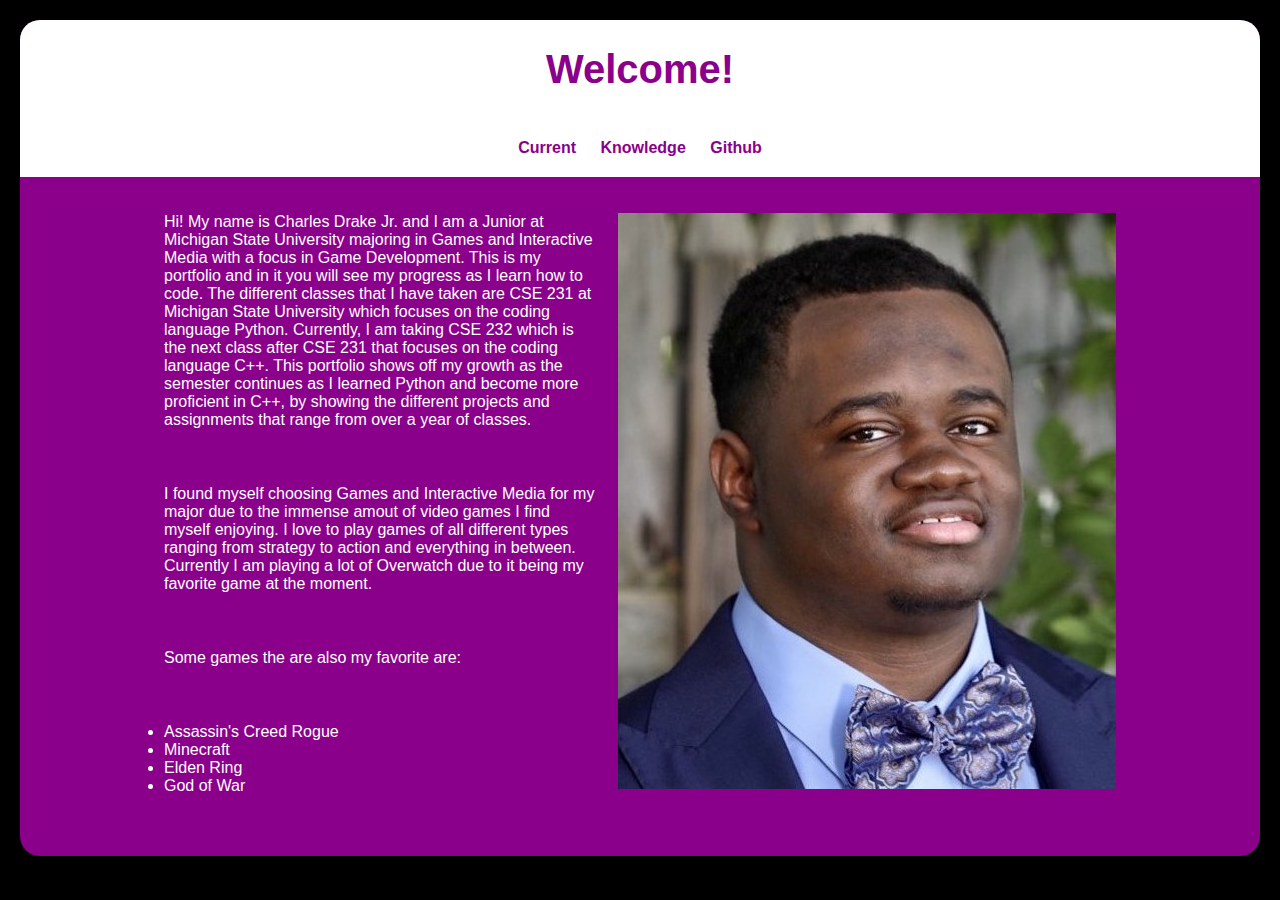
<file: index.html>
<!DOCTYPE html>
<html lang="en">
  <head>
    <meta charset="UTF-8">
    <meta name="viewport" content="width=device-width, initial-scale=1.0">
    <meta http-equiv="X-UA-Compatible" content="ie=edge">
    <title>Charles Drake</title>
    <link rel="stylesheet" href="screen.css">
  </head>
  <body>
    <header>
      <h1>Welcome!</h1>
    </header>
    <nav>
      <ul>
        <li><a href="index.html">Current</a></li>
        <li><a href="about.html">Knowledge</a></li>
        <li><a href="https://github.com/CharlesDrake">Github</a></li>
      </ul>
    </nav>
    <main>
      <div class="myimage">
        <img alt="" src="Image/MyPic.jpeg">
      </div>
      <p>Hi! My name is Charles Drake Jr. and I am a Junior at Michigan State University majoring in Games and Interactive Media with a focus in Game Development. This is my portfolio and in it you will see my progress as I learn how to code. The different classes that I have taken are CSE 231 at Michigan State University which focuses on the coding language Python. Currently, I am taking CSE 232 which is the next class after CSE 231 that focuses on the coding language C++. This portfolio shows off my growth as the semester continues as I learned Python and become more proficient in C++, by showing the different projects and assignments that range from over a year of classes.</p>
      <p>I found myself choosing Games and Interactive Media for my major due to the immense amout of video games I find myself enjoying. I love to play games of all different types ranging from strategy to action and everything in between. Currently I am playing a lot of Overwatch due to it being my favorite game at the moment.</p>

      <p>Some games the are also my favorite are:</p>
        <ul>
          <li>Assassin's Creed Rogue</li>
          <li>Minecraft</li>
          <li>Elden Ring</li>
          <li>God of War</li>
        </ul>
    </main>
    <script src="index.js"></script>
  </body>
</html>
</file>
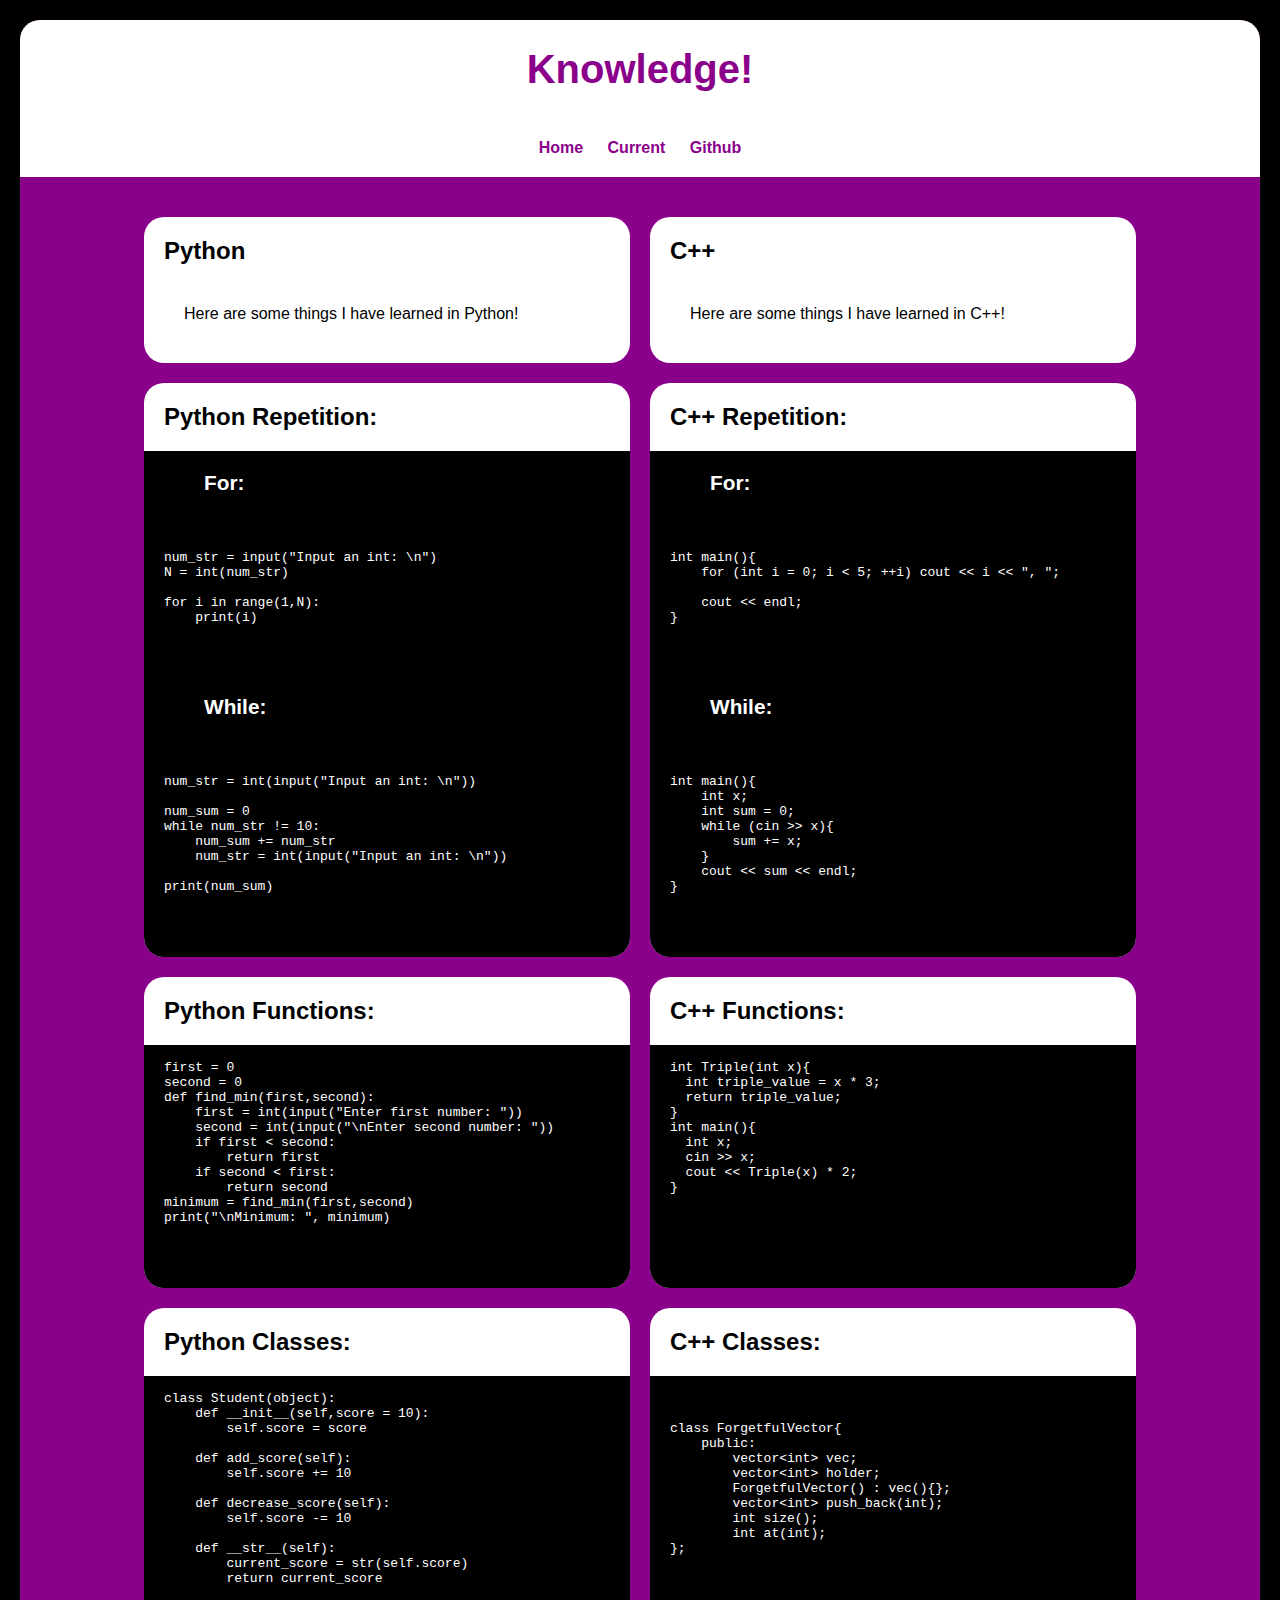
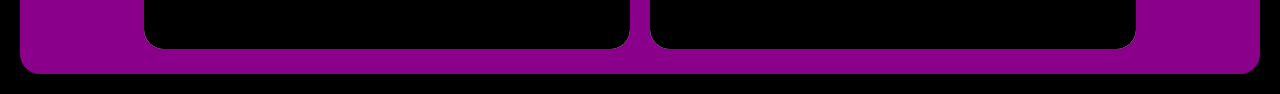
<file: about.html>
<!DOCTYPE html>
<html lang="en">
  <head>
    <meta charset="UTF-8">
    <meta name="viewport" content="width=device-width, initial-scale=1.0">
    <meta http-equiv="X-UA-Compatible" content="ie=edge">
    <title>Charles Drake</title>
    <link rel="stylesheet" href="screen.css">
  </head>
  <body>
    <header>
      <h1>Knowledge!</h1>
    </header>
    <nav>
      <ul>
        <li><a href="index.html">Home</a></li>
        <li><a href="about.html">Current</a></li>
        <li><a href="https://github.com/CharlesDrake">Github</a></li>
      </ul>
    </nav>
    <main>
      <div class="names">
        <section class="codename">
            <h2>Python</h2>
            <p>Here are some things I have learned in Python!</p>
        </section>
        <section class="codename">
            <h2>C++</h2>
            <p>Here are some things I have learned in C++!</p>
        </section>
      </div>
      <div class="details">
        <section class="with-code">
          <div class="code-copy">
            <h2> Python Repetition:</h2>
          </div>
          <div class="code">
            <p>For:</p>
            <pre>
              <code>
num_str = input("Input an int: \n")
N = int(num_str)
          
for i in range(1,N):
    print(i)
              </code>
            </pre>
            <p>While:</p>
            <pre>
              <code>
num_str = int(input("Input an int: \n"))

num_sum = 0
while num_str != 10:
    num_sum += num_str
    num_str = int(input("Input an int: \n"))
                
print(num_sum)
              </code>
            </pre>
          </div>
        </section>
        <section>
          <div class="code-copy">
            <h2>C++ Repetition:</h2>
          </div>
          <div class="code">
            <p>For:</p>
            <pre>
              <code>
int main(){
    for (int i = 0; i &lt; 5; ++i) cout &lt;&lt; i &lt;&lt; ", ";
                
    cout &lt;&lt; endl;
}
              </code>
            </pre>
            <p>While:</p>
            <pre>
              <code>
int main(){
    int x;
    int sum = 0;
    while (cin &gt;&gt; x){
        sum += x;     
    }
    cout &lt;&lt; sum &lt;&lt; endl;
}
              </code>
            </pre>
          </div>
        </section>
      </div>
      <div class="details">
        <section class="with-code">
          <div class="code-copy">
            <h2> Python Functions:</h2>
          </div>
          <div class="code">
            <pre>
              <code>
first = 0
second = 0
def find_min(first,second):
    first = int(input("Enter first number: "))
    second = int(input("\nEnter second number: "))
    if first &lt; second:
        return first
    if second &lt; first:
        return second
minimum = find_min(first,second)
print("\nMinimum: ", minimum)
              </code>
            </pre>
          </div>
        </section>
        <section>
          <div class="code-copy">
            <h2>C++ Functions:</h2>
          </div>
          <div class="code">
            <pre>
              <code>
int Triple(int x){
  int triple_value = x * 3;
  return triple_value;
}
int main(){
  int x;
  cin &gt;&gt; x;
  cout &lt;&lt; Triple(x) * 2;
}


              </code>
            </pre>
          </div>
        </section>
      </div>
      <div class="details">
        <section class="with-code">
          <div class="code-copy">
            <h2> Python Classes:</h2>
          </div>
          <div class="code">
            <pre>
              <code>
class Student(object):
    def __init__(self,score = 10):
        self.score = score
                    
    def add_score(self):
        self.score += 10
            
    def decrease_score(self):
        self.score -= 10
                
    def __str__(self):
        current_score = str(self.score)
        return current_score
              </code>
            </pre>
          </div>
        </section>
        <section>
          <div class="code-copy">
            <h2>C++ Classes:</h2>
          </div>
          <div class="code">
            <pre>
              <code>
                

class ForgetfulVector{
    public:
        vector&lt;int&gt; vec;
        vector&lt;int&gt; holder;
        ForgetfulVector() : vec(){};
        vector&lt;int&gt; push_back(int);
        int size();
        int at(int);
};


              </code>
            </pre>
          </div>
        </section>
      </div>
    </main>
    <script src="index.js"></script>
  </body>
</html>
</file>
<file: screen.css>
html{
    background-color: black;
}

body{
    font-family: Arial, Helvetica, sans-serif;
    margin: 20px;
    background-color: #8B008B;
    border-radius: 20px;
    padding-bottom: 25px;
}

header{
    background: white;
    color: #8B008B;
    display: flex;
    flex-direction: column;
    align-items: center;
    border-top-right-radius: 20px;
    border-top-left-radius: 20px;
    justify-content: space-between;
}

header h1{
    font-size: 2.5em;
}

nav{
    background: white;
    color: #8B008B;
    display: flex;
    flex-direction: column;
    align-items: center;
    padding: 10px;
    justify-content: space-between;
    position: sticky;
    top: 0px;
}

a:hover{
    color:#006400;
}

a:active{
    color:#FFFF00;
}

a:visited{
    color: black;
}

nav ul{
    list-style-type: none;
    margin: 0;
    padding: 0;
}

nav ul li{
    display: inline-block;
    padding: 10px 10px;
}

nav a{
    text-decoration: none;
    font-weight: bold;
    color:#8B008B;
}

.names{
   display: flex;
   gap: 20px; 
   margin-top: 20px;
}

.details{
    display: flex;
    gap: 20px;
    flex-wrap: wrap;
}

.names section{
    flex-grow: 1;
    flex-basis: 0;
    background: white;
    border-radius: 20px;
    margin-top: 20px;
}

.details section{
    flex-grow: 1;
    flex-basis: 0;
    background: white;
    border-radius: 20px;
    margin-top: 20px;
}

.names section h2{
    margin: 20px;
}

.names section p{
    color: black;
    margin: 20px;
}

.details section h2{
    margin: 20px;
}

.details section p{
    margin: 20px;
}

div.code{
    padding: 0px 20px 20px 20px;
    background: black;
    color: white;
    border-bottom-left-radius: 20px;
    border-bottom-right-radius: 20px;
}

div.code p{
    font-size: 1.3em;
    font-weight: bold;
}

main{
    margin: 0 auto;
    width: 80%;
}


main p{
    color: white;
    padding: 20px;
}

main ul{
    color: white;
    padding: 20px;
}

img{
    width: 100%;
}

.myimage{
    float:right;
    padding:10px;
    margin:10px;
}


@media screen and (max-width: 960px) {
    header{
        background-color: #8B008B;
        color: white;
    }

    nav{
        background-color: #8B008B;
    }

    nav a{
        color: white;
    }

    body{
        background-color: white;
    }

    .extra{
        background-color: white;
    }

    .names section{
        background:#8B008B;
        color: white;
    }

    .names section p{
        color:white;
    }

    .details section{
        background:#8B008B;
        color: white;
    }

    main p{
        color: black;
    }

    main ul{
        color: black; 
    }
}
</file>
